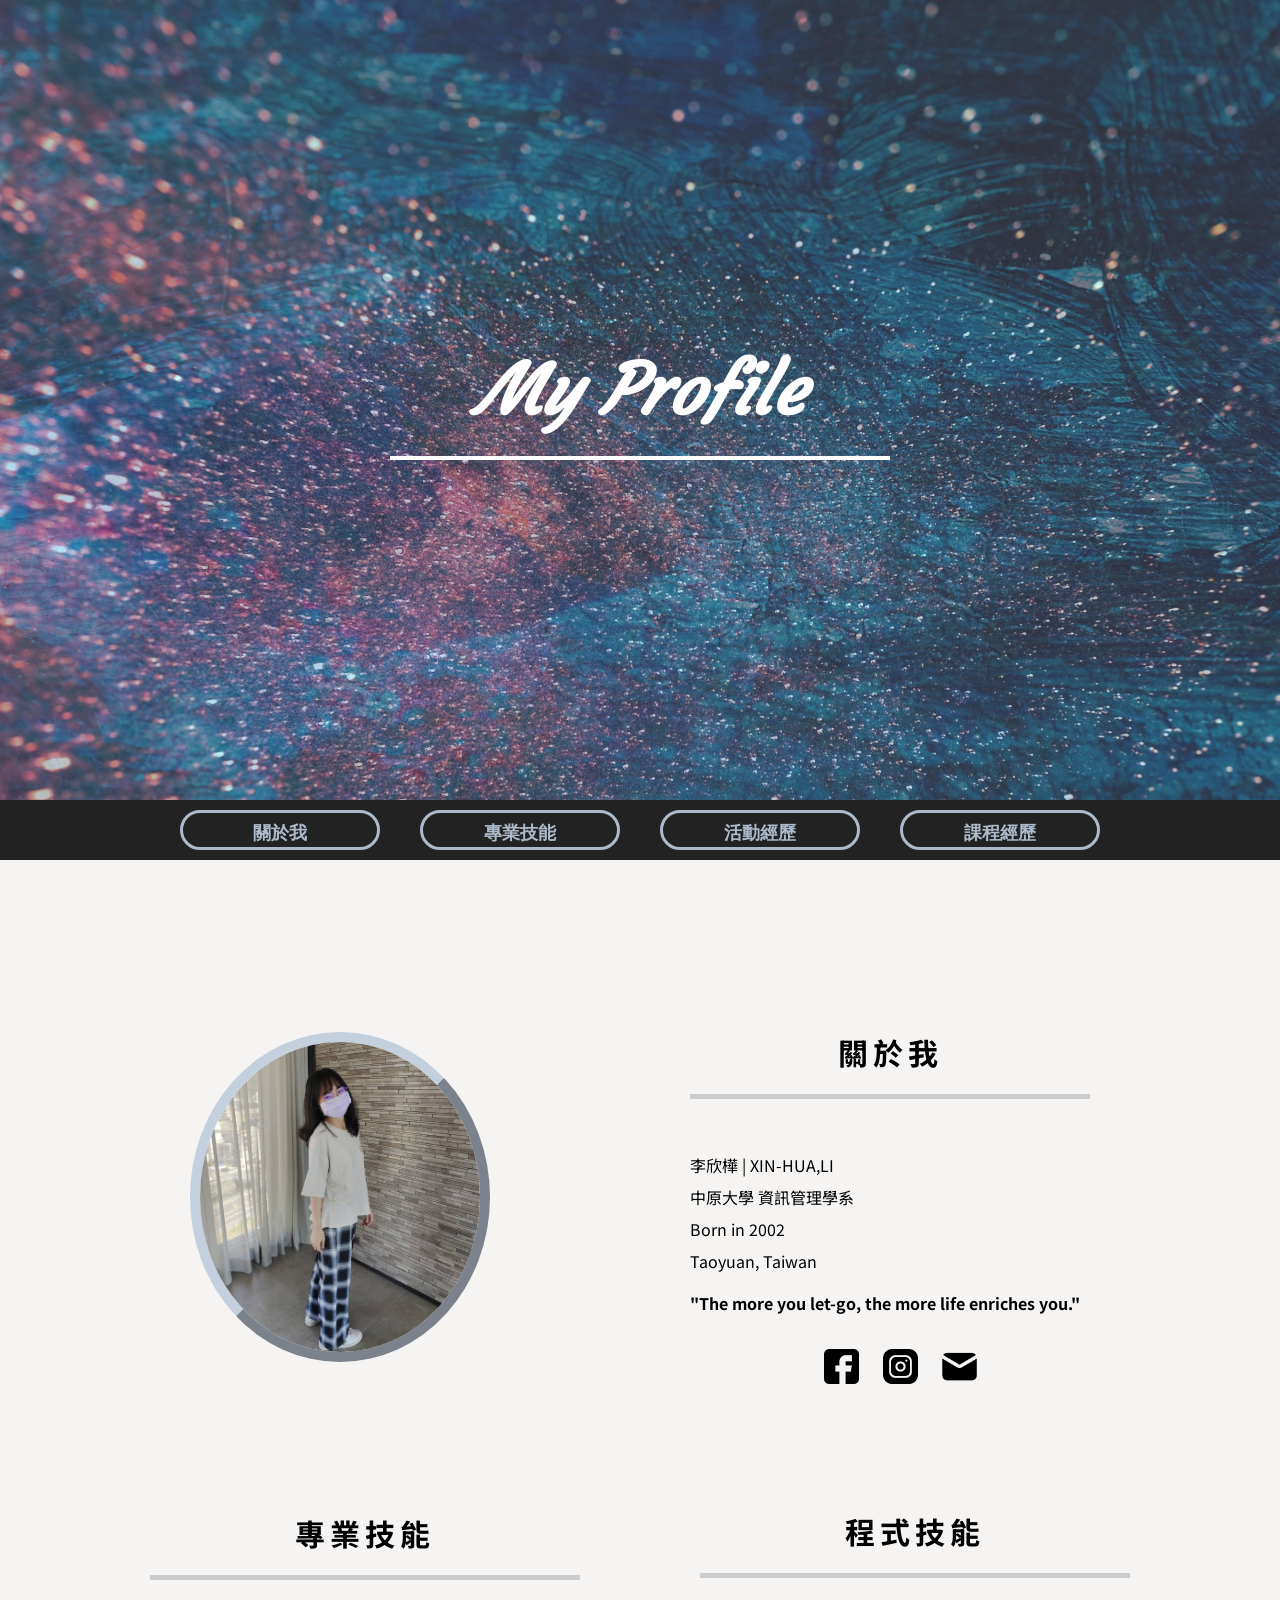
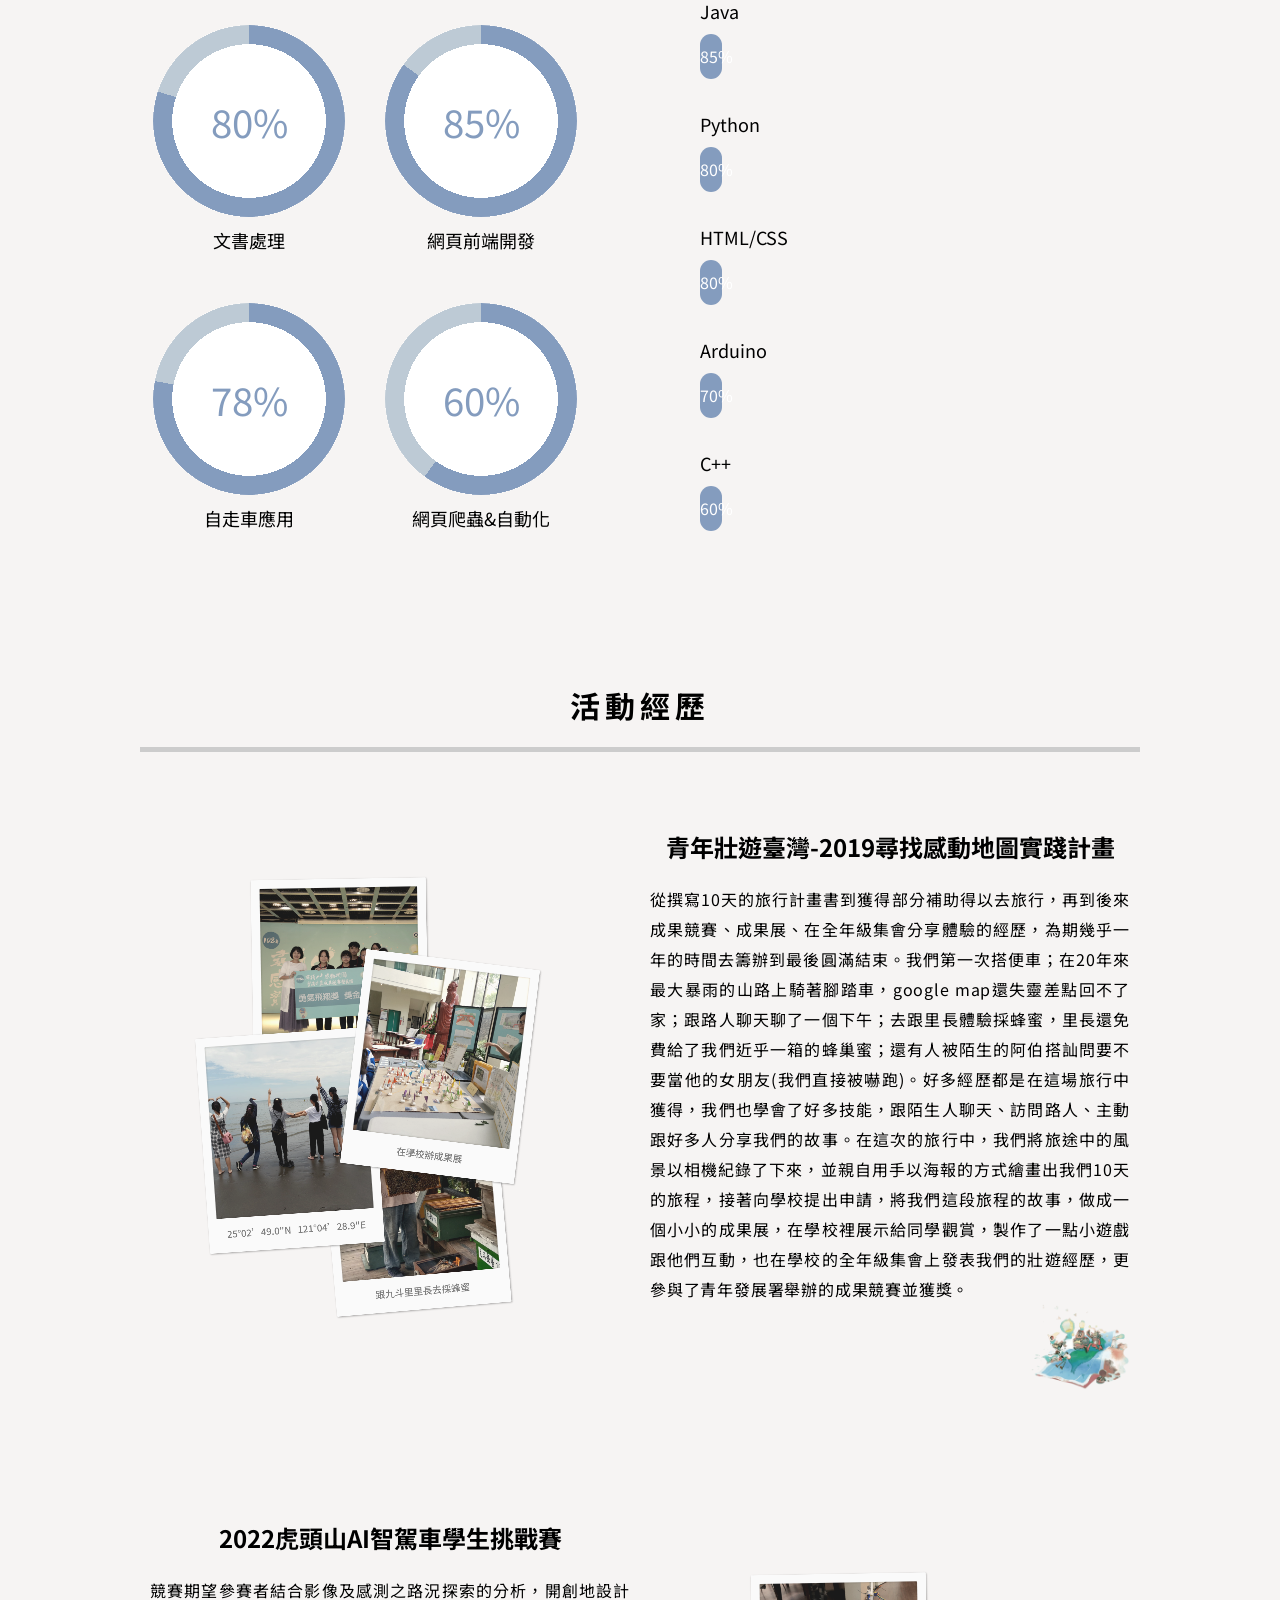
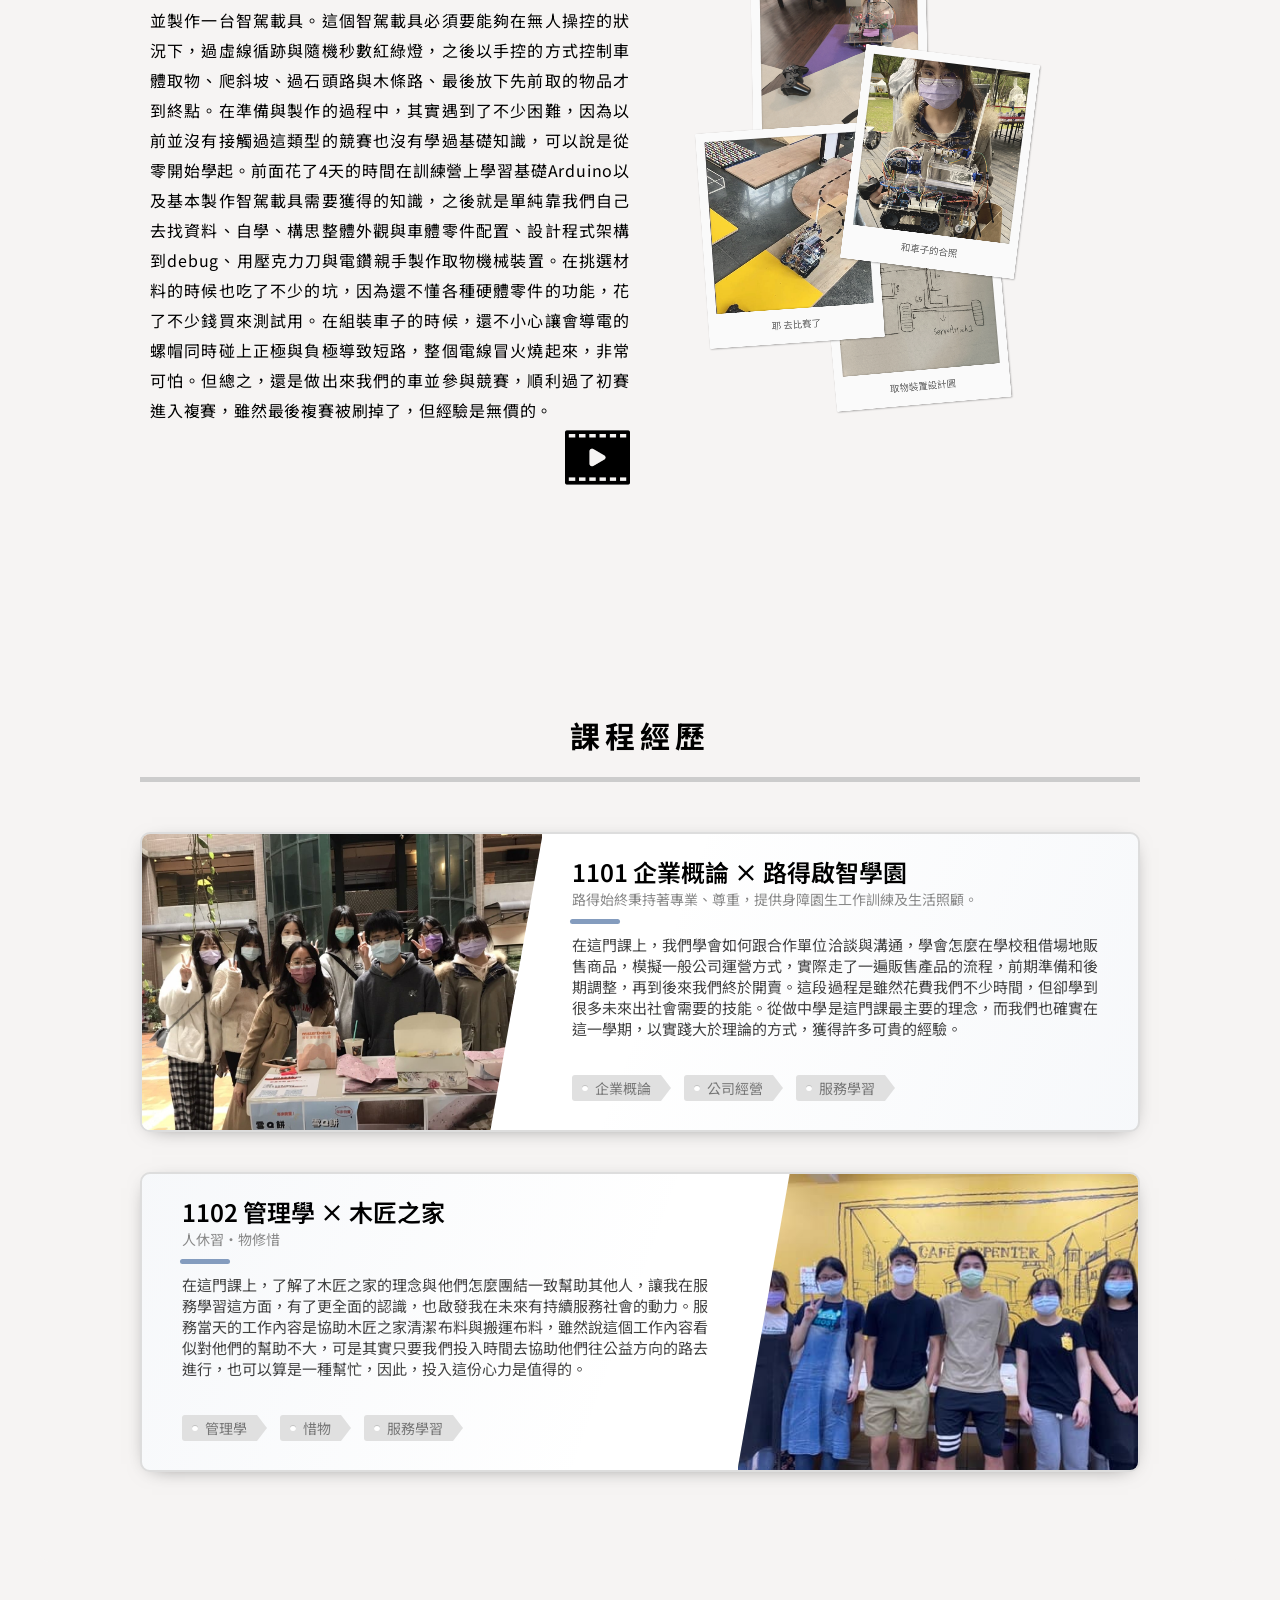
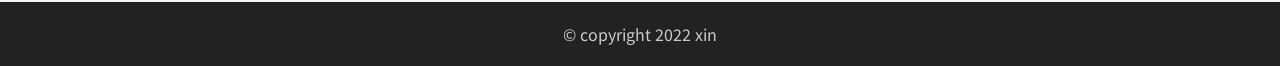
<file: index.html>
<!DOCTYPE html>
<html lang="en">
  <head>
    <meta charset="UTF-8" />
    <meta http-equiv="X-UA-Compatible" content="IE=edge" />
    <meta name="viewport" content="width=device-width, initial-scale=1.0" />
    <title>midterm-1111-website</title>
    <link rel="icon" href="image/palette.png" />
    <link rel="stylesheet" href="css/header-nav.css" />
    <link rel="stylesheet" href="css/main.css" />
    <link rel="stylesheet" href="css/aboutme.css" />
    <link rel="stylesheet" href="css/skills.css" />
    <link rel="stylesheet" href="css/experiences.css" />
    <link rel="stylesheet" href="css/courses.css" />
    <link rel="stylesheet" href="css/button.css" />
    <link rel="stylesheet" href="css/footer.css" />
  </head>
  <body>
    <!-- header -->
    <header>
      <div class="header-photo">
        <div class="header-title">My Profile</div>
      </div>
    </header>

    <!-- nav -->
    <nav>
      <a href="#aboutme">關於我</a>
      <a href="#skills">專業技能</a>
      <a href="#experiences">活動經歷</a>
      <a href="#courses">課程經歷</a>
    </nav>

    <!-- main -->
    <main>
      <article>
        <!-- 關於我 -->
        <section class="aboutme" id="aboutme">
          <!-- 關於我 左半邊 圖片 -->
          <div class="abouutme-photo">
            <img class="myphoto" src="image/myphoto.jpg" />
          </div>
          <!-- 關於我 右半邊 文字 聯絡方式  -->
          <div class="aboutme-text">
            <!-- 關於我 標題 -->
            <div class="aboutme-text-title">關於我</div>
            <!-- 個人介紹 -->
            <div class="aboutme-text-info">
              <ul>
                <li>李欣樺 | XIN-HUA,LI</li>
                <li>中原大學 資訊管理學系</li>
                <li>Born in 2002</li>
                <li>Taoyuan, Taiwan</li>
              </ul>
              <!-- 一句話 -->
              <p class="slogan">
                "The more you let-go, the more life enriches you."
              </p>
            </div>
            <!-- 聯絡方式 -->
            <div class="aboutme-connection">
              <a
                href="https://www.facebook.com/profile.php?id=100026327163973"
                target="_blank"
                ><img src="image/facebook.png"
              /></a>
              <a href="https://www.instagram.com/xinhua.8109/" target="_blank"
                ><img src="image/instagram.png"
              /></a>
              <a href="mailto:xli89549@gmail.com" target="_blank"
                ><img src="image/mail.png"
              /></a>
            </div>
          </div>
        </section>

        <!-- 技能 -->
        <section class="skills" id="skills">
          <!-- 專業技能 -->
          <div class="professional-skills">
            <div class="professional-skills-title">專業技能</div>
            <div class="cards">
              <div class="card">
                <div
                  class="circle"
                  role="progressbar"
                  aria-valuenow="80"
                  aria-valuemin="0"
                  aria-valuemax="100"
                  style="--value: 80"
                ></div>
                <div class="text">文書處理</div>
              </div>
              <div class="card">
                <div
                  class="circle"
                  role="progressbar"
                  aria-valuenow="85"
                  aria-valuemin="0"
                  aria-valuemax="100"
                  style="--value: 85"
                ></div>
                <div class="text">網頁前端開發</div>
              </div>
              <div class="card">
                <div
                  class="circle"
                  role="progressbar"
                  aria-valuenow="78"
                  aria-valuemin="0"
                  aria-valuemax="100"
                  style="--value: 78"
                ></div>
                <div class="text">自走車應用</div>
              </div>
              <div class="card">
                <div
                  class="circle"
                  role="progressbar"
                  aria-valuenow="60"
                  aria-valuemin="0"
                  aria-valuemax="100"
                  style="--value: 60"
                ></div>
                <div class="text">網頁爬蟲&自動化</div>
              </div>
            </div>
          </div>

          <!-- 程式技能 -->
          <div class="programming-skills">
            <div class="programming-skills-title">程式技能</div>

            <div class="programming-skills-item">
              <p>Java</p>
              <div class="bar Java">85%</div>
            </div>
            <br />

            <div class="programming-skills-item">
              <p>Python</p>
              <div class="bar Python">80%</div>
            </div>
            <br />

            <div class="programming-skills-item">
              <p>HTML/CSS</p>
              <div class="bar HTML-CSS">80%</div>
            </div>
            <br />

            <div class="programming-skills-item">
              <p>Arduino</p>
              <div class="bar Arduino">70%</div>
            </div>
            <br />

            <div class="programming-skills-item">
              <p>C++</p>
              <div class="bar CPP">60%</div>
            </div>
            <br />
          </div>
        </section>

        <!-- 活動經歷 -->
        <section class="experiences" id="experiences">
          <!-- 活動經歷 標題 -->
          <div class="experiences-title">活動經歷</div>
          <div class="card-container">
            <div
              class="card"
              style="
                --image: url('../image/youth-travel-1.jpg');
                --angle: -5deg;
                --x: 5%;
                --y: 15%;
                --caption: '跟九斗里里長去採蜂蜜';
              "
            ></div>

            <div
              class="card"
              style="
                --image: url('../image/youth-travel-4.jpg');
                --angle: -1deg;
                --x: -10%;
                --y: -20%;
                --caption: '感動地圖成果競賽獲獎';
              "
            ></div>

            <div
              class="card"
              style="
                --image: url('../image/youth-travel-2.jpg');
                --angle: -4deg;
                --x: -20%;
                --y: 5%;
                --caption: '25°02&rsquo;49.0&quot;N&nbsp;&nbsp;&nbsp;121°04&rsquo;28.9&quot;E';
              "
            ></div>

            <div
              class="card"
              style="
                --image: url('../image/youth-travel-3.jpg');
                --angle: 7deg;
                --x: 10%;
                --y: -7%;
                --caption: '在學校辦成果展';
              "
            ></div>
          </div>
          <div class="text youth-travel">
            <h2>青年壯遊臺灣-2019尋找感動地圖實踐計畫</h2>
            <p>
              從撰寫10天的旅行計畫書到獲得部分補助得以去旅行，再到後來成果競賽、成果展、在全年級集會分享體驗的經歷，為期幾乎一年的時間去籌辦到最後圓滿結束。我們第一次搭便車；在20年來最大暴雨的山路上騎著腳踏車，google
              map還失靈差點回不了家；跟路人聊天聊了一個下午；去跟里長體驗採蜂蜜，里長還免費給了我們近乎一箱的蜂巢蜜；還有人被陌生的阿伯搭訕問要不要當他的女朋友(我們直接被嚇跑)。好多經歷都是在這場旅行中獲得，我們也學會了好多技能，跟陌生人聊天、訪問路人、主動跟好多人分享我們的故事。在這次的旅行中，我們將旅途中的風景以相機紀錄了下來，並親自用手以海報的方式繪畫出我們10天的旅程，接著向學校提出申請，將我們這段旅程的故事，做成一個小小的成果展，在學校裡展示給同學觀賞，製作了一點小遊戲跟他們互動，也在學校的全年級集會上發表我們的壯遊經歷，更參與了青年發展署舉辦的成果競賽並獲獎。
            </p>
            <div class="link">
              <a
                href="https://youthtravel.tw/doc.php?puid=10&type=2"
                target="_blank"
              >
                <img src="image/youth-travel-link.png" />
              </a>
            </div>
            <div class="arrow">
              <img src="image/right-arrow.png" />
            </div>
          </div>
          <div class="text car">
            <h2>2022虎頭山AI智駕車學生挑戰賽</h2>
            <p>
              競賽期望參賽者結合影像及感測之路況探索的分析，開創地設計並製作一台智駕載具。這個智駕載具必須要能夠在無人操控的狀況下，過虛線循跡與隨機秒數紅綠燈，之後以手控的方式控制車體取物、爬斜坡、過石頭路與木條路、最後放下先前取的物品才到終點。在準備與製作的過程中，其實遇到了不少困難，因為以前並沒有接觸過這類型的競賽也沒有學過基礎知識，可以說是從零開始學起。前面花了4天的時間在訓練營上學習基礎Arduino以及基本製作智駕載具需要獲得的知識，之後就是單純靠我們自己去找資料、自學、構思整體外觀與車體零件配置、設計程式架構到debug、用壓克力刀與電鑽親手製作取物機械裝置。在挑選材料的時候也吃了不少的坑，因為還不懂各種硬體零件的功能，花了不少錢買來測試用。在組裝車子的時候，還不小心讓會導電的螺帽同時碰上正極與負極導致短路，整個電線冒火燒起來，非常可怕。但總之，還是做出來我們的車並參與競賽，順利過了初賽進入複賽，雖然最後複賽被刷掉了，但經驗是無價的。
            </p>
            <div class="link">
              <a href="https://youtu.be/eTz4kXIls24" target="_blank">
                <img src="image/car-link.png" />
              </a>
            </div>
            <div class="arrow">
              <img src="image/right-arrow.png" />
            </div>
          </div>
          <div class="card-container">
            <div
              class="card"
              style="
                --image: url('../image/car-4.jpg');
                --angle: -5deg;
                --x: 5%;
                --y: 15%;
                --caption: '取物裝置設計圖';
              "
            ></div>

            <div
              class="card"
              style="
                --image: url('../image/car-3.jpg');
                --angle: -1deg;
                --x: -10%;
                --y: -20%;
                --caption: '為了測試 自製賽道';
              "
            ></div>

            <div
              class="card"
              style="
                --image: url('../image/car-2.jpg');
                --angle: -4deg;
                --x: -20%;
                --y: 5%;
                --caption: '耶 去比賽了';
              "
            ></div>

            <div
              class="card"
              style="
                --image: url('../image/car-1.jpg');
                --angle: 7deg;
                --x: 10%;
                --y: -7%;
                --caption: '和車子的合照';
              "
            ></div>
          </div>
        </section>

        <!-- 課程經歷 -->
        <section class="courses" id="courses">
          <!-- 課程經歷 標題 -->
          <div class="courses-title">課程經歷</div>
          <div class="projcard-container">
            <div
              class="projcard projcard-customcolor"
              style="--projcard-color: #849cbe"
            >
              <div class="projcard-innerbox">
                <img
                  class="projcard-img"
                  src="image/enterprise-class-photo.jpg"
                />
                <div class="projcard-textbox">
                  <div class="projcard-title">1101 企業概論 × 路得啟智學園</div>
                  <div class="projcard-subtitle">
                    路得始終秉持著專業、尊重，提供身障園生工作訓練及生活照顧。
                  </div>
                  <div class="projcard-bar"></div>
                  <div class="projcard-description">
                    在這門課上，我們學會如何跟合作單位洽談與溝通，學會怎麼在學校租借場地販售商品，模擬一般公司運營方式，實際走了一遍販售產品的流程，前期準備和後期調整，再到後來我們終於開賣。這段過程是雖然花費我們不少時間，但卻學到很多未來出社會需要的技能。從做中學是這門課最主要的理念，而我們也確實在這一學期，以實踐大於理論的方式，獲得許多可貴的經驗。
                  </div>
                  <div class="projcard-tagbox">
                    <span class="projcard-tag">企業概論</span>
                    <span class="projcard-tag">公司經營</span>
                    <span class="projcard-tag">服務學習</span>
                  </div>
                </div>
              </div>
            </div>
            <div
              class="projcard projcard-customcolor"
              style="--projcard-color: #849cbe"
            >
              <div class="projcard-innerbox">
                <img
                  class="projcard-img"
                  src="image/management-class-photo.jpg"
                />
                <div class="projcard-textbox">
                  <div class="projcard-title">1102 管理學 × 木匠之家</div>
                  <div class="projcard-subtitle">人休習·物修惜</div>
                  <div class="projcard-bar"></div>
                  <div class="projcard-description">
                    在這門課上，了解了木匠之家的理念與他們怎麼團結一致幫助其他人，讓我在服務學習這方面，有了更全面的認識，也啟發我在未來有持續服務社會的動力。服務當天的工作內容是協助木匠之家清潔布料與搬運布料，雖然說這個工作內容看似對他們的幫助不大，可是其實只要我們投入時間去協助他們往公益方向的路去進行，也可以算是一種幫忙，因此，投入這份心力是值得的。
                  </div>
                  <div class="projcard-tagbox">
                    <span class="projcard-tag">管理學</span>
                    <span class="projcard-tag">惜物</span>
                    <span class="projcard-tag">服務學習</span>
                  </div>
                </div>
              </div>
            </div>
          </div>
        </section>

        <!-- 回頂端 -->
        <section class="totop">
          <a href="#top" class="totop" id="totop">
            <button class="totop-button">
              <svg
                xmlns="http://www.w3.org/2000/svg"
                width="24"
                height="24"
                viewBox="0 0 24 24"
              >
                <path
                  d="M0 16.67l2.829 2.83 9.175-9.339 9.167 9.339 2.829-2.83-11.996-12.17z"
                />
              </svg>
            </button>
          </a>
        </section>
      </article>
    </main>

    <!-- footer -->
    <footer>&copy; copyright 2022 xin</footer>
  </body>
  <script src="js/top.js"></script>
  <script src="js/courses.js"></script>
</html>
</file>
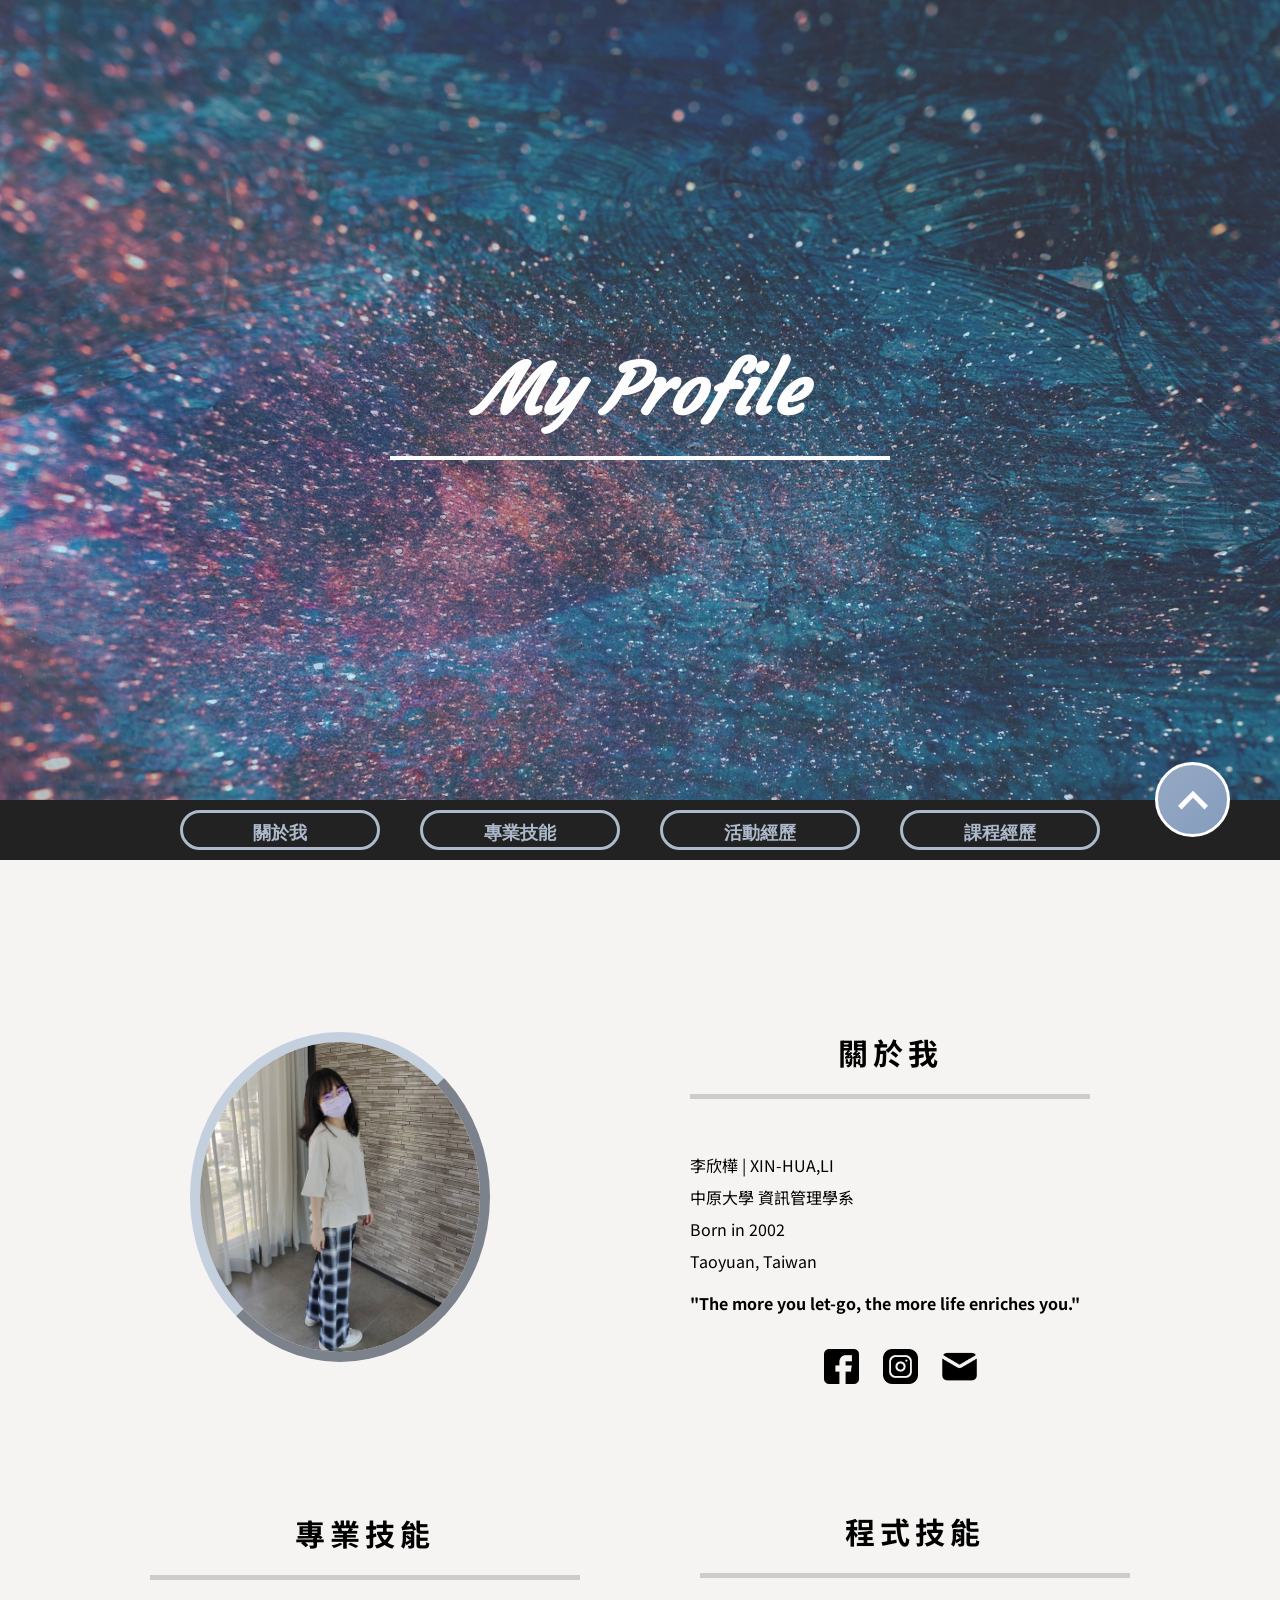
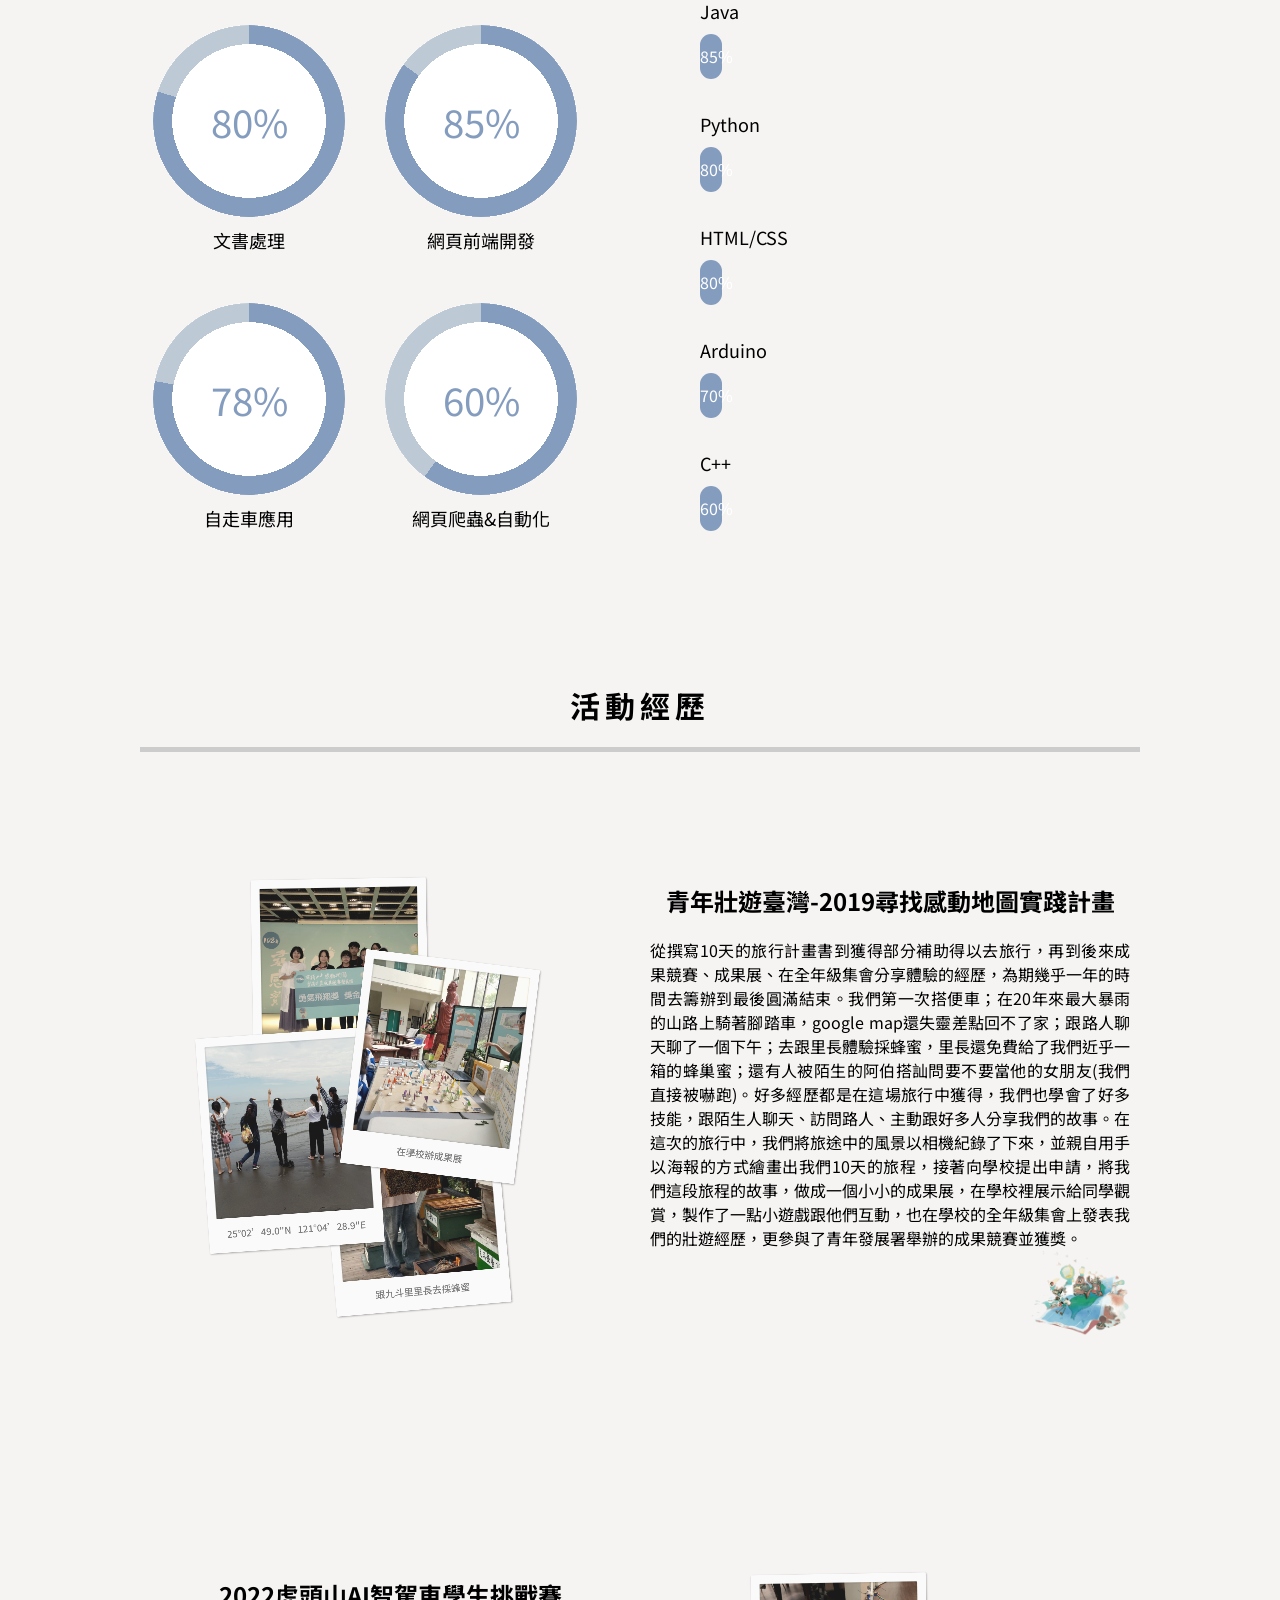
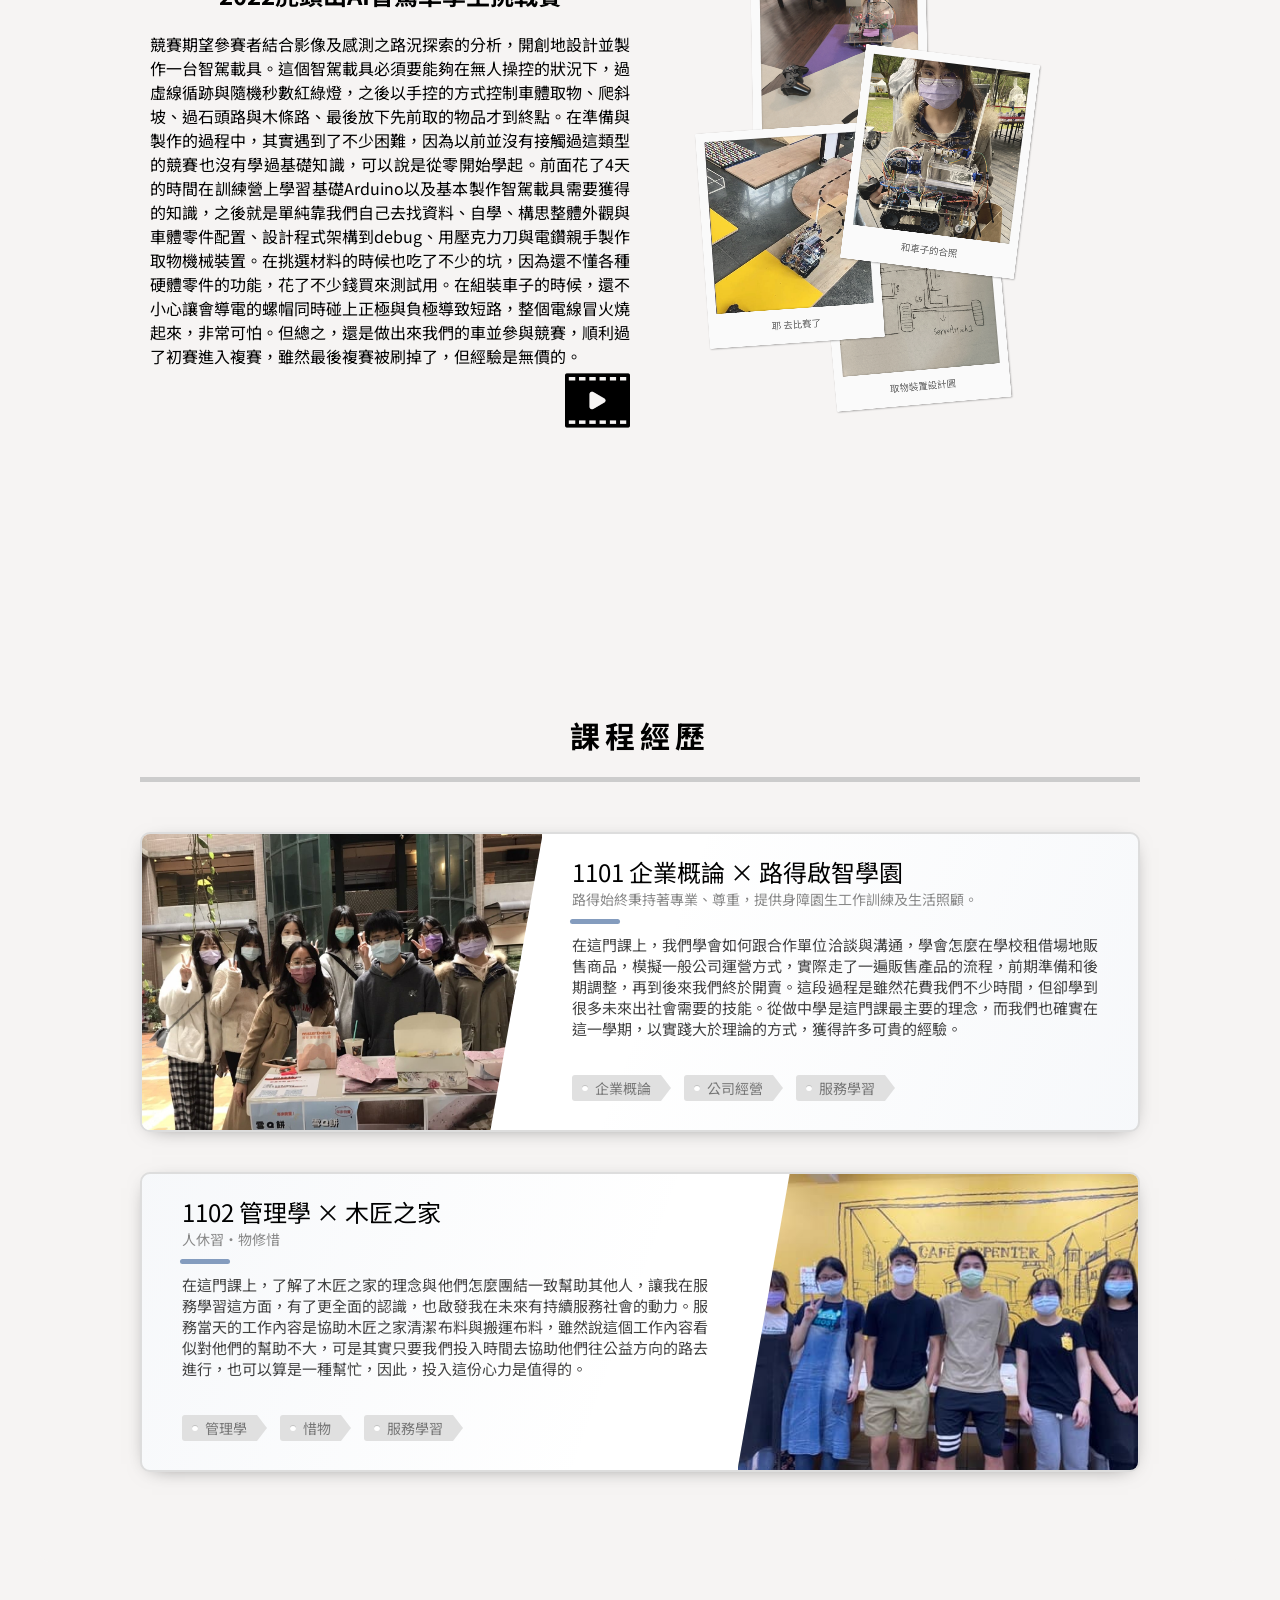
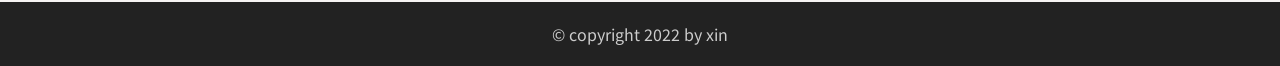
<file: midterm-1111-website/index.html>
<!DOCTYPE html>
<html lang="en">
  <head>
    <meta charset="UTF-8" />
    <meta http-equiv="X-UA-Compatible" content="IE=edge" />
    <meta name="viewport" content="width=device-width, initial-scale=1.0" />
    <title>midterm-1111-website</title>
    <link rel="icon" href="image/palette.png" />
    <link rel="stylesheet" href="css/header-nav.css" />
    <link rel="stylesheet" href="css/main.css" />
    <link rel="stylesheet" href="css/aboutme.css" />
    <link rel="stylesheet" href="css/skills.css" />
    <link rel="stylesheet" href="css/button.css" />
    <link rel="stylesheet" href="css/experiences.css" />
    <link rel="stylesheet" href="css/courses.css" />
    <link rel="stylesheet" href="css/footer.css" />
  </head>
  <body>
    <!-- header -->
    <header>
      <div class="header-photo">
        <div class="header-title">My Profile</div>
      </div>
    </header>

    <!-- nav -->
    <nav>
      <a href="#aboutme">關於我</a>
      <a href="#skills">專業技能</a>
      <a href="#experiences">活動經歷</a>
      <a href="#courses">課程經歷</a>
    </nav>

    <!-- main -->
    <main>
      <article>
        <!-- 回頂端 -->
        <section class="totop">
          <a href="#top" class="totop" id="totop">
            <button class="totop-button">
              <svg
                xmlns="http://www.w3.org/2000/svg"
                width="24"
                height="24"
                viewBox="0 0 24 24"
              >
                <path
                  d="M0 16.67l2.829 2.83 9.175-9.339 9.167 9.339 2.829-2.83-11.996-12.17z"
                />
              </svg>
            </button>
          </a>
        </section>

        <!-- 關於我 -->
        <section class="aboutme" id="aboutme">
          <!-- 關於我 左半邊 圖片 -->
          <div class="abouutme-photo">
            <img class="myphoto" src="image/myphoto.jpg" />
          </div>
          <!-- 關於我 右半邊 文字 聯絡方式  -->
          <div class="aboutme-text">
            <!-- 關於我 標題 -->
            <div class="aboutme-text-title">關於我</div>
            <!-- 個人介紹 -->
            <div class="aboutme-text-info">
              <ul>
                <li>李欣樺 | XIN-HUA,LI</li>
                <li>中原大學 資訊管理學系</li>
                <li>Born in 2002</li>
                <li>Taoyuan, Taiwan</li>
              </ul>
              <!-- 一句話 -->
              <p class="slogan">
                "The more you let-go, the more life enriches you."
              </p>
            </div>
            <!-- 聯絡方式 -->
            <div class="aboutme-connection">
              <a
                href="https://www.facebook.com/profile.php?id=100026327163973"
                target="_blank"
                ><img src="image/facebook.png"
              /></a>
              <a href="https://www.instagram.com/xinhua.8109/" target="_blank"
                ><img src="image/instagram.png"
              /></a>
              <a href="mailto:xli89549@gmail.com" target="_blank"
                ><img src="image/mail.png"
              /></a>
            </div>
          </div>
        </section>

        <!-- 技能 -->
        <section class="skills" id="skills">
          <!-- 專業技能 -->
          <div class="professional-skills">
            <div class="professional-skills-title">專業技能</div>
            <div class="cards">
              <div class="card">
                <div
                  class="circle"
                  role="progressbar"
                  aria-valuenow="80"
                  aria-valuemin="0"
                  aria-valuemax="100"
                  style="--value: 80"
                ></div>
                <div class="text">文書處理</div>
              </div>
              <div class="card">
                <div
                  class="circle"
                  role="progressbar"
                  aria-valuenow="85"
                  aria-valuemin="0"
                  aria-valuemax="100"
                  style="--value: 85"
                ></div>
                <div class="text">網頁前端開發</div>
              </div>
              <div class="card">
                <div
                  class="circle"
                  role="progressbar"
                  aria-valuenow="78"
                  aria-valuemin="0"
                  aria-valuemax="100"
                  style="--value: 78"
                ></div>
                <div class="text">自走車應用</div>
              </div>
              <div class="card">
                <div
                  class="circle"
                  role="progressbar"
                  aria-valuenow="60"
                  aria-valuemin="0"
                  aria-valuemax="100"
                  style="--value: 60"
                ></div>
                <div class="text">網頁爬蟲&自動化</div>
              </div>
            </div>
          </div>

          <!-- 程式技能 -->
          <div class="programming-skills">
            <div class="programming-skills-title">程式技能</div>

            <div class="programming-skills-item">
              <p>Java</p>
              <div class="bar Java">85%</div>
            </div>
            <br />

            <div class="programming-skills-item">
              <p>Python</p>
              <div class="bar Python">80%</div>
            </div>
            <br />

            <div class="programming-skills-item">
              <p>HTML/CSS</p>
              <div class="bar HTML-CSS">80%</div>
            </div>
            <br />

            <div class="programming-skills-item">
              <p>Arduino</p>
              <div class="bar Arduino">70%</div>
            </div>
            <br />

            <div class="programming-skills-item">
              <p>C++</p>
              <div class="bar CPP">60%</div>
            </div>
            <br />
          </div>
        </section>

        <!-- 活動經歷 -->
        <section class="experiences" id="experiences">
          <!-- 活動經歷 標題 -->
          <div class="experiences-title">活動經歷</div>
          <div class="card-container">
            <div
              class="card"
              style="
                --image: url('../image/youth-travel-1.jpg');
                --angle: -5deg;
                --x: 5%;
                --y: 15%;
                --caption: '跟九斗里里長去採蜂蜜';
              "
            ></div>

            <div
              class="card"
              style="
                --image: url('../image/youth-travel-4.jpg');
                --angle: -1deg;
                --x: -10%;
                --y: -20%;
                --caption: '感動地圖成果競賽獲獎';
              "
            ></div>

            <div
              class="card"
              style="
                --image: url('../image/youth-travel-2.jpg');
                --angle: -4deg;
                --x: -20%;
                --y: 5%;
                --caption: '25°02&rsquo;49.0&quot;N&nbsp;&nbsp;&nbsp;121°04&rsquo;28.9&quot;E';
              "
            ></div>

            <div
              class="card"
              style="
                --image: url('../image/youth-travel-3.jpg');
                --angle: 7deg;
                --x: 10%;
                --y: -7%;
                --caption: '在學校辦成果展';
              "
            ></div>
          </div>
          <div class="text youth-travel">
            <h2>青年壯遊臺灣-2019尋找感動地圖實踐計畫</h2>
            <p>
              從撰寫10天的旅行計畫書到獲得部分補助得以去旅行，再到後來成果競賽、成果展、在全年級集會分享體驗的經歷，為期幾乎一年的時間去籌辦到最後圓滿結束。我們第一次搭便車；在20年來最大暴雨的山路上騎著腳踏車，google
              map還失靈差點回不了家；跟路人聊天聊了一個下午；去跟里長體驗採蜂蜜，里長還免費給了我們近乎一箱的蜂巢蜜；還有人被陌生的阿伯搭訕問要不要當他的女朋友(我們直接被嚇跑)。好多經歷都是在這場旅行中獲得，我們也學會了好多技能，跟陌生人聊天、訪問路人、主動跟好多人分享我們的故事。在這次的旅行中，我們將旅途中的風景以相機紀錄了下來，並親自用手以海報的方式繪畫出我們10天的旅程，接著向學校提出申請，將我們這段旅程的故事，做成一個小小的成果展，在學校裡展示給同學觀賞，製作了一點小遊戲跟他們互動，也在學校的全年級集會上發表我們的壯遊經歷，更參與了青年發展署舉辦的成果競賽並獲獎。
            </p>
            <div class="link">
              <a
                href="https://youthtravel.tw/doc.php?puid=10&type=2"
                target="_blank"
              >
                <img src="image/youth-travel-link.png" />
              </a>
            </div>
            <div class="arrow">
              <img src="image/right-arrow.png" />
            </div>
          </div>
          <div class="text car">
            <h2>2022虎頭山AI智駕車學生挑戰賽</h2>
            <p>
              競賽期望參賽者結合影像及感測之路況探索的分析，開創地設計並製作一台智駕載具。這個智駕載具必須要能夠在無人操控的狀況下，過虛線循跡與隨機秒數紅綠燈，之後以手控的方式控制車體取物、爬斜坡、過石頭路與木條路、最後放下先前取的物品才到終點。在準備與製作的過程中，其實遇到了不少困難，因為以前並沒有接觸過這類型的競賽也沒有學過基礎知識，可以說是從零開始學起。前面花了4天的時間在訓練營上學習基礎Arduino以及基本製作智駕載具需要獲得的知識，之後就是單純靠我們自己去找資料、自學、構思整體外觀與車體零件配置、設計程式架構到debug、用壓克力刀與電鑽親手製作取物機械裝置。在挑選材料的時候也吃了不少的坑，因為還不懂各種硬體零件的功能，花了不少錢買來測試用。在組裝車子的時候，還不小心讓會導電的螺帽同時碰上正極與負極導致短路，整個電線冒火燒起來，非常可怕。但總之，還是做出來我們的車並參與競賽，順利過了初賽進入複賽，雖然最後複賽被刷掉了，但經驗是無價的。
            </p>
            <div class="link">
              <a href="https://youtu.be/eTz4kXIls24" target="_blank">
                <img src="image/car-link.png" />
              </a>
            </div>
            <div class="arrow">
              <img src="image/right-arrow.png" />
            </div>
          </div>
          <div class="card-container">
            <div
              class="card"
              style="
                --image: url('../image/car-4.jpg');
                --angle: -5deg;
                --x: 5%;
                --y: 15%;
                --caption: '取物裝置設計圖';
              "
            ></div>

            <div
              class="card"
              style="
                --image: url('../image/car-3.jpg');
                --angle: -1deg;
                --x: -10%;
                --y: -20%;
                --caption: '為了測試 自製賽道';
              "
            ></div>

            <div
              class="card"
              style="
                --image: url('../image/car-2.jpg');
                --angle: -4deg;
                --x: -20%;
                --y: 5%;
                --caption: '耶 去比賽了';
              "
            ></div>

            <div
              class="card"
              style="
                --image: url('../image/car-1.jpg');
                --angle: 7deg;
                --x: 10%;
                --y: -7%;
                --caption: '和車子的合照';
              "
            ></div>
          </div>
        </section>

        <!-- 課程經歷 -->
        <section class="courses" id="courses">
          <!-- 課程經歷 標題 -->
          <div class="courses-title">課程經歷</div>
          <div class="projcard-container">
            <div
              class="projcard projcard-customcolor"
              style="--projcard-color: #849cbe"
            >
              <div class="projcard-innerbox">
                <img
                  class="projcard-img"
                  src="image/enterprise-class-photo.jpg"
                />
                <div class="projcard-textbox">
                  <div class="projcard-title">1101 企業概論 × 路得啟智學園</div>
                  <div class="projcard-subtitle">
                    路得始終秉持著專業、尊重，提供身障園生工作訓練及生活照顧。
                  </div>
                  <div class="projcard-bar"></div>
                  <div class="projcard-description">
                    在這門課上，我們學會如何跟合作單位洽談與溝通，學會怎麼在學校租借場地販售商品，模擬一般公司運營方式，實際走了一遍販售產品的流程，前期準備和後期調整，再到後來我們終於開賣。這段過程是雖然花費我們不少時間，但卻學到很多未來出社會需要的技能。從做中學是這門課最主要的理念，而我們也確實在這一學期，以實踐大於理論的方式，獲得許多可貴的經驗。
                  </div>
                  <div class="projcard-tagbox">
                    <span class="projcard-tag">企業概論</span>
                    <span class="projcard-tag">公司經營</span>
                    <span class="projcard-tag">服務學習</span>
                  </div>
                </div>
              </div>
            </div>
            <div
              class="projcard projcard-customcolor"
              style="--projcard-color: #849cbe"
            >
              <div class="projcard-innerbox">
                <img
                  class="projcard-img"
                  src="image/management-class-photo.jpg"
                />
                <div class="projcard-textbox">
                  <div class="projcard-title">1102 管理學 × 木匠之家</div>
                  <div class="projcard-subtitle">人休習·物修惜</div>
                  <div class="projcard-bar"></div>
                  <div class="projcard-description">
                    在這門課上，了解了木匠之家的理念與他們怎麼團結一致幫助其他人，讓我在服務學習這方面，有了更全面的認識，也啟發我在未來有持續服務社會的動力。服務當天的工作內容是協助木匠之家清潔布料與搬運布料，雖然說這個工作內容看似對他們的幫助不大，可是其實只要我們投入時間去協助他們往公益方向的路去進行，也可以算是一種幫忙，因此，投入這份心力是值得的。
                  </div>
                  <div class="projcard-tagbox">
                    <span class="projcard-tag">管理學</span>
                    <span class="projcard-tag">惜物</span>
                    <span class="projcard-tag">服務學習</span>
                  </div>
                </div>
              </div>
            </div>
          </div>
        </section>
      </article>
    </main>
    <!-- footer -->
    <footer>&copy; copyright 2022 by xin</footer>
  </body>
  <script src="js/top.js"></script>
  <script src="js/courses.js"></script>
</html>
</file>
<file: css/header-nav.css>
.header-photo {
  width: 100%;
  height: 800px;
  background-image: url(../image/hazelwood.jpg);
  background-size: cover;
  background-attachment: fixed;
  opacity: 0.85;
  display: flex;
  align-items: center;
  justify-content: center;
}
.header-title {
  text-align: center;
  width: 500px;
  font-size: 70px;
  font-weight: 700;
  font-style: italic;
  line-height: 100px;
  color: #fff;
  padding-bottom: 15px;
  border-bottom: 4px solid #fff;
  font-family: "Courgette", cursive;
  animation-name: move-header-title;
  animation-duration: 1s;
  animation-iteration-count: 1;
  animation-timing-function: cubic-bezier(0.4, 0.94, 0.56, 1.59);
  animation-delay: 0.7s;
}

@keyframes move-header-title {
  0% {
    transform: translateY(50px);
  }
  100% {
    transform: translateY(0);
  }
}

nav {
  height: 60px;
  position: sticky;
  top: 0;
  left: 0;
  right: 0;
  z-index: 1000;
  background-color: #222;
  display: flex;
  justify-content: center;
  align-items: center;
}

nav a {
  display: block;
  width: 200px;
  height: 40px;
  margin: 20px;
  font-weight: bold;
  line-height: 40px;
  text-decoration: none;
  text-align: center;
  border-radius: 50px;
  border: 3px solid #adbacc;
  color: #adbacc;
  font-size: 18px;
  font-family: arial;
  position: relative;
  overflow: hidden;
  background: transparent;
  text-transform: uppercase;
  transition: all 0.35s;
}

nav a:before,
nav a:after {
  position: absolute;
  content: "";
  width: 100%;
  height: 100%;
  top: -100%;
  left: 0;
  background: #6f829d;
  z-index: -1;
  transition: all 0.35s;
}

nav a:before {
  opacity: 0;
}

nav a:after {
  transition-delay: 0.2s;
}

nav a:hover {
  color: #fff;
}

nav a:hover:before,
nav a:hover:after {
  top: 0;
}
</file>
<file: css/main.css>
@import url("https://fonts.googleapis.com/css2?family=Noto+Sans+TC:wght@100;300;400;500;700;900&display=swap");
@import url("https://fonts.googleapis.com/css2?family=Noto+Sans+TC:wght@100;300;400;500;700;900&family=Noto+Sans:ital,wght@0,100;0,200;0,300;0,400;0,500;0,600;0,700;0,800;0,900;1,100;1,200;1,300;1,400;1,500;1,600;1,700;1,800;1,900&display=swap");
@import url("https://fonts.googleapis.com/css2?family=Alegreya:ital,wght@0,400;0,500;0,600;0,700;0,800;0,900;1,400;1,500;1,600;1,700;1,800;1,900&family=Courgette&family=Josefin+Sans:ital,wght@0,200;1,100&family=Noto+Sans+TC:wght@100;300;400;500;700;900&family=Noto+Sans:ital,wght@0,100;0,200;0,300;0,400;0,500;0,600;0,700;0,800;0,900;1,100;1,200;1,300;1,400;1,500;1,600;1,700;1,800;1,900&family=Noto+Serif+TC:wght@200;300;400;500;600;700;900&display=swap");
* {
  margin: auto;
  padding: 0;
  box-sizing: border-box;
  font-family: "Noto Sans TC", "Noto Sans", sans-serif;
}
body {
  background-color: #f6f4f3;
}
main {
  width: 1200px;
  margin-top: 100px;
  margin-bottom: 40px;
  background-color: #f6f4f3;
  border-radius: 10px;
}

/* 分隔線 */
.divider {
  border-top: 5px solid #ccc;
  width: 1100px;
}

/* to top */
.totop {
  border-radius: 50%;
  position: fixed;
  bottom: 63px;
  right: 50px;
  z-index: 10000;
}
.totop-button {
  -webkit-touch-callout: none;
  -webkit-user-select: none;
  -khtml-user-select: none;
  -moz-user-select: none;
  -ms-user-select: none;
  user-select: none;
  -webkit-tap-highlight-color: transparent;
  border-radius: 50%;
}

/* 回頂部 */
button {
  width: 75px;
  height: 75px;
  cursor: pointer;
  background-image: linear-gradient(315deg, #849cbe 0%, #92a6c2 74%);
  border: none;
  border-radius: 50%;
  transition: 200ms;
}

button svg {
  fill: white;
  width: 30px;
  height: 30px;
  position: absolute;
  transform: translateX(-50%) translateY(-50%);
}

button:before {
  content: "Top";
  position: absolute;
  transform: translateX(-50%) translateY(45px);
  font-size: 15px;
  transition: 200ms;
  color: transparent;
  font-weight: bold;
}

button:hover {
  width: 80px;
  height: 80px;
}

button:hover::before {
  color: #666;
}

button:hover svg {
  animation: bounce 2s infinite linear;
}

@keyframes bounce {
  0% {
    transform: translateX(-50%) translateY(-50%);
  }
  25% {
    transform: translateX(-50%) translateY(-65%);
  }
  50% {
    transform: translateX(-50%) translateY(-50%);
  }
  75% {
    transform: translateX(-50%) translateY(-35%);
  }
  100% {
    transform: translateX(-50%) translateY(-50%);
  }
}

button:focus {
  outline: none;
}
</file>
<file: css/aboutme.css>
.aboutme {
  display: flex;
  justify-content: center;
  align-items: center;
  padding: 50px;
}
.myphoto {
  width: 300px;
  border-radius: 50%;
  border: 10px outset #c5d0df;
}
.abouutme-photo:hover .myphoto {
  transform: scale(1.1);
  transition: 0.5s;
}
.aboutme-text-title {
  width: 400px;
  font-size: 30px;
  font-weight: bolder;
  letter-spacing: 5px;
  border-bottom: 5px solid #ccc;
  padding: 20px 0 20px 0;
  margin-bottom: 50px;
  position: relative;
  text-align: center;
}
.aboutme-text-info {
  position: relative;
  line-height: 2;
}
.aboutme-text-info ul li {
  list-style-type: none;
  border-radius: 10px;
}
.aboutme-connection {
  text-align: center;
  padding-top: 20px;
  padding-left: 20px;
}
.aboutme-text .slogan {
  padding-top: 10px;
  padding-bottom: 10px;
  font-weight: bold;
  border-radius: 4px;
}
.aboutme-text:hover .slogan {
  background-color: #c5d0df;
  transform: scale(1.1);
  transition: 0.5s;
}
.aboutme-connection a {
  padding: 10px;
  width: 50px;
  height: 100px;
}
.aboutme-connection img {
  color: #545a5e;
  width: 35px;
}
.aboutme-connection img:hover {
  transform: scale(1.15);
  transition: 0.4s;
}
</file>
<file: css/skills.css>
.skills {
  width: 1200px;
  display: flex;
  padding: 50px;
}

/* 專業技能  */

.professional-skills {
  width: 500px;
  text-align: center;
}
.professional-skills .professional-skills-title {
  width: 430px;
  font-size: 30px;
  font-weight: bolder;
  letter-spacing: 5px;
  border-bottom: 5px solid #ccc;
  padding: 20px 0 20px 0;
  margin-bottom: 25px;
  position: relative;
  text-align: center;
}
.professional-skills .text {
  font-size: 18px;
}

@keyframes growProgressBar {
  0% {
    --pgPercentage: 0;
  }
  50%,
  100% {
    --pgPercentage: var(--value);
  }
}

@property --pgPercentage {
  syntax: "<number>";
  inherits: false;
  initial-value: 0;
}

.circle[role="progressbar"] {
  --size: 12rem;
  --fg: #849cbe;
  --bg: #bdcad5;
  --pgPercentage: var(--value);
  animation: growProgressBar 6s infinite;
  width: var(--size);
  height: var(--size);
  border-radius: 50%;
  display: grid;
  place-items: center;
  background: radial-gradient(
      closest-side,
      white 80%,
      transparent 0 99.9%,
      white 0
    ),
    conic-gradient(var(--fg) calc(var(--pgPercentage) * 1%), var(--bg) 0);
  font-size: calc(var(--size) / 5);
  color: var(--fg);
}

.circle[role="progressbar"]::before {
  counter-reset: percentage var(--value);
  content: counter(percentage) "%";
}

.professional-skills .cards {
  width: 500px;
  display: flex;
  justify-content: center;
  align-items: center;
  flex-wrap: wrap;
}
.professional-skills .card {
  margin: 20px;
}
.professional-skills .card .text {
  margin: 10px 20px;
}

/* 程式技能  */

.programming-skills .programming-skills-title {
  width: 430px;
  font-size: 30px;
  font-weight: bolder;
  letter-spacing: 5px;
  border-bottom: 5px solid #ccc;
  padding: 20px 0 20px 0;
  margin-bottom: 20px;
  position: relative;
  text-align: center;
}

.programming-skills {
  width: 500px;
}
.programming-skills-item {
  width: 430px;
  margin-bottom: 8px;
}
.programming-skills-item p {
  width: 430px;
  margin-bottom: px;
  font-size: 18px;
}
.programming-skills-item .bar {
  width: 430px;
  height: 45px;
  padding: 10px 0;
  margin-top: 10px;
  background-color: #849cbe;
  color: #fff;
  text-align: right;
  border-radius: 15px;
  width: 5%;
  margin-left: 0;
}

.Java {
  width: 5%;
  background-color: rgb(167, 168, 200);
  animation: Java 6s infinite;
}
.Python {
  width: 5%;
  background-color: rgb(167, 168, 200);
  animation: Python 6s infinite;
}
.HTML-CSS {
  width: 5%;
  background-color: rgb(167, 168, 200);
  animation: HTML-CSS 6s infinite;
}
.Arduino {
  width: 5%;
  background-color: rgb(167, 168, 200);
  animation: Arduino 6s infinite;
}
.CPP {
  width: 5%;
  background-color: rgb(167, 168, 200);
  animation: CPP 6s infinite;
}

@keyframes Java {
  0% {
    width: 5%;
  }
  50%,
  100% {
    width: 85%;
  }
}

@keyframes Python {
  0% {
    width: 5%;
  }
  50%,
  100% {
    width: 80%;
  }
}

@keyframes HTML-CSS {
  0% {
    width: 5%;
  }
  50%,
  100% {
    width: 80%;
  }
}

@keyframes Arduino {
  0% {
    width: 5%;
  }
  50%,
  100% {
    width: 70%;
  }
}

@keyframes CPP {
  0% {
    width: 5%;
  }
  50%,
  100% {
    width: 60%;
  }
}
</file>
<file: css/experiences.css>
.experiences-title {
  width: 1000px;
  font-size: 30px;
  font-weight: bolder;
  letter-spacing: 5px;
  border-bottom: 5px solid #ccc;
  padding: 20px 0 20px 0;
  position: relative;
  text-align: center;
  margin-bottom: 50px;
}
.experiences {
  position: relative;
  width: 1200px;
  display: flex;
  flex-wrap: wrap;
  justify-content: center;
  align-items: center;
  padding: 50px 100px;
}

.experiences,
.experiences:before,
.experiences:after {
  box-sizing: inherit;
}
.experiences .card-container {
  position: relative;
  width: 500px;
  height: 615.375px;
  margin-bottom: 80px;
}
.experiences .card {
  position: absolute;
  top: 0;
  left: 0;
  width: 100%;
  height: 100%;
  background-color: #fafafa;
  border-radius: 2px;
  box-shadow: 2px 2px 5px rgba(17, 17, 17, 0.35);
  transition: transform 0.35s ease-out;
  transform: translate(var(--x), var(--y)) scale(0.35) rotate(var(--angle));
  will-change: transform;
}
.experiences .card:hover {
  transform: scale(0.75) rotate(0deg);
  z-index: 1;
}
.experiences .card:hover:before {
  opacity: 1;
}
.experiences .card:before {
  content: "";
  display: block;
  width: 90%;
  height: 80%;
  margin: 5%;
  background: var(--image) center center no-repeat;
  background-size: cover;
  box-shadow: inset 0 0 5px rgba(34, 34, 34, 0.35);
  border-radius: 2px;
  filter: sepia(0.2) brightness(0.9) contrast(1.2);
  transition: opacity 0.35s ease-out;
  opacity: 0.9;
  will-change: opacity;
}
.experiences .card:after {
  display: block;
  content: var(--caption);
  font-weight: 500;
  color: #555;
  font-size: 3vmin;
  opacity: 0.75;
  text-align: center;
}
.experiences .text {
  width: 500px;
  padding: 0 10px;
  text-align: justify;
}
.experiences .text h2 {
  text-align: center;
  margin-bottom: 20px;
}
.experiences .text p {
  line-height: 30px;
  letter-spacing: 0.8px;
}
.experiences .text .link {
  width: 480px;
  text-align: right;
}
.experiences .youth-travel .link img {
  width: 100px;
}
.experiences .car .link img {
  width: 65px;
}

.experiences .youth-travel .arrow img {
  visibility: hidden;
  width: 70px;
  position: relative;
  right: -310px;
  top: -70px;
}
.experiences .youth-travel:hover .link img {
  transform: scale(1.1);
  border-radius: 50%;
}
.experiences .youth-travel:hover .arrow img {
  visibility: visible;
}

.experiences .car:hover .link img {
  transform: scale(1.1);
}
.experiences .car .arrow img {
  visibility: hidden;
  width: 70px;
  position: relative;
  right: -330px;
  top: -70px;
}
.experiences .car:hover .arrow img {
  visibility: visible;
}
</file>
<file: css/courses.css>
.courses-title {
  width: 1000px;
  font-size: 30px;
  font-weight: bolder;
  letter-spacing: 5px;
  border-bottom: 5px solid #ccc;
  padding: 20px 0 20px 0;
  margin-bottom: 50px;
  position: relative;
  text-align: center;
}
.courses {
  position: relative;
  width: 1200px;
  display: flex;
  flex-wrap: wrap;
  justify-content: center;
  align-items: center;
  padding: 50px 100px;
}

/* blog-card */
.projcard {
  position: relative;
  width: 1000px;
  height: 300px;
  margin: auto;
  margin-bottom: 40px;
  border-radius: 10px;
  background-color: #fff;
  border: 2px solid #ddd;
  font-size: 18px;
  overflow: hidden;
  cursor: pointer;
  box-shadow: 0 4px 21px -12px rgba(0, 0, 0, 0.66);
  transition: box-shadow 0.2s ease, transform 0.2s ease;
}
.projcard:hover {
  box-shadow: 0 34px 32px -33px rgba(0, 0, 0, 0.18);
  transform: translate(0px, -3px);
}
.projcard::before {
  content: "";
  position: absolute;
  top: 0;
  right: 0;
  bottom: 0;
  left: 0;
  background-image: linear-gradient(-70deg, #424242, transparent 50%);
  opacity: 0.07;
}
.projcard:nth-child(2n)::before {
  background-image: linear-gradient(-250deg, #424242, transparent 50%);
}
.projcard-innerbox {
  position: absolute;
  top: 0;
  right: 0;
  bottom: 0;
  left: 0;
}
.projcard-img {
  position: absolute;
  height: 300px;
  width: 400px;
  top: 0;
  left: 0;
  transition: transform 0.2s ease;
}
.projcard:nth-child(2n) .projcard-img {
  left: initial;
  right: 0;
}
.projcard:hover .projcard-img {
  transform: scale(1.015);
}
.projcard:hover .projcard-bar {
  width: 70px;
}
.projcard-textbox {
  position: absolute;
  top: 7%;
  bottom: 7%;
  left: 430px;
  width: calc(100% - 470px);
  font-size: 17px;
}
.projcard:nth-child(2n) .projcard-textbox {
  left: initial;
  right: 430px;
}
.projcard-textbox::before,
.projcard-textbox::after {
  content: "";
  position: absolute;
  display: block;
  background: #fff;
  top: -20%;
  left: -55px;
  height: 140%;
  width: 60px;
  transform: rotate(10deg);
}
.projcard:nth-child(2n) .projcard-textbox::before {
  display: none;
}
.projcard-textbox::after {
  display: none;
  left: initial;
  right: -55px;
}
.projcard:nth-child(2n) .projcard-textbox::after {
  display: block;
}
.projcard-textbox * {
  position: relative;
}
.projcard-title {
  font-size: 24px;
  font-weight: 600;
}
.projcard-subtitle {
  color: #888;
  font-size: 14px;
}
.projcard-bar {
  left: -2px;
  width: 50px;
  height: 5px;
  margin: 10px 0;
  border-radius: 5px;
  background-color: #424242;
  transition: width 0.2s ease;
}
.projcard-customcolor .projcard-bar {
  background-color: var(--projcard-color);
}
.projcard-customcolor::before {
  background-image: linear-gradient(
    -70deg,
    var(--projcard-color),
    transparent 50%
  );
}
.projcard-customcolor:nth-child(2n)::before {
  background-image: linear-gradient(
    -250deg,
    var(--projcard-color),
    transparent 50%
  );
}
.projcard-description {
  z-index: 10;
  font-size: 15px;
  color: #424242;
  height: 125px;
  overflow: hidden;
  text-overflow: ellipsis;
}
.projcard-tagbox {
  position: absolute;
  bottom: 3%;
  font-size: 14px;
  cursor: default;
  user-select: none;
  pointer-events: none;
}
.projcard-tag {
  display: inline-block;
  background: #e0e0e0;
  color: #777;
  border-radius: 3px 0 0 3px;
  line-height: 26px;
  padding: 0 10px 0 23px;
  position: relative;
  margin-right: 20px;
  cursor: default;
  user-select: none;
  transition: color 0.2s;
}
.projcard-tag::before {
  content: "";
  position: absolute;
  background: #fff;
  border-radius: 10px;
  box-shadow: inset 0 1px rgba(0, 0, 0, 0.25);
  height: 6px;
  left: 10px;
  width: 6px;
  top: 10px;
}
.projcard-tag::after {
  content: "";
  position: absolute;
  border-bottom: 13px solid transparent;
  border-left: 10px solid #e0e0e0;
  border-top: 13px solid transparent;
  right: -10px;
  top: 0;
}
.projcard-description {
  text-align: justify;
}
</file>
<file: css/button.css>
button {
  transition: all 0.5s ease;
  color: #fff;
  border: 3px solid white;
  text-transform: uppercase;
  text-align: center;
  line-height: 1;
  font-size: 17px;
  background-color: transparent;
  padding: 10px;
  outline: none;
  border-radius: 4px;
}
button:hover {
  color: #001f3f;
  background-color: #fff;
}
</file>
<file: css/footer.css>
footer {
  text-align: center;
  background-color: #222;
  color: #ccc;
  padding: 20px 0;
}
</file>
<file: midterm-1111-website/css/header-nav.css>
*,
*:before,
*:after {
  box-sizing: border-box;
}
header .header-photo {
  width: 100%;
  height: 800px;
  background-image: url(../image/hazelwood.jpg);
  background-size: cover;
  background-attachment: fixed;
  opacity: 0.85;
  display: flex;
  align-items: center;
  justify-content: center;
}
header .header-title {
  text-align: center;
  width: 500px;
  font-size: 70px;
  font-weight: 700;
  font-style: italic;
  line-height: 100px;
  color: #fff;
  padding-bottom: 15px;
  border-bottom: 4px solid #fff;
  font-family: "Courgette", cursive;
  animation-name: move-header-title;
  animation-duration: 1s;
  animation-iteration-count: 1;
  animation-timing-function: cubic-bezier(0.4, 0.94, 0.56, 1.59);
  animation-delay: 0.7s;
}

@keyframes move-header-title {
  0% {
    transform: translateY(50px);
  }
  100% {
    transform: translateY(0);
  }
}

nav {
  height: 60px;
  position: sticky;
  top: 0;
  left: 0;
  right: 0;
  z-index: 1000;
  background-color: #222;
  display: flex;
  justify-content: center;
  align-items: center;
}

nav a {
  display: block;
  width: 200px;
  height: 40px;
  margin: 20px;
  font-weight: bold;
  line-height: 40px;
  text-decoration: none;
  text-align: center;
  border-radius: 50px;
  border: 3px solid #adbacc;
  color: #adbacc;
  font-size: 18px;
  font-family: arial;
  position: relative;
  overflow: hidden;
  background: transparent;
  text-transform: uppercase;
  transition: all 0.35s;
}

nav a:before,
nav a:after {
  position: absolute;
  content: "";
  width: 100%;
  height: 100%;
  top: -100%;
  left: 0;
  background: #6f829d;
  z-index: -1;
  transition: all 0.35s;
}

nav a:before {
  opacity: 0;
}

nav a:after {
  transition-delay: 0.2s;
}

nav a:hover {
  color: #fff;
}

nav a:hover:before,
nav a:hover:after {
  top: 0;
}
</file>
<file: midterm-1111-website/css/main.css>
@import url("https://fonts.googleapis.com/css2?family=Noto+Sans+TC:wght@100;300;400;500;700;900&display=swap");
@import url("https://fonts.googleapis.com/css2?family=Noto+Sans+TC:wght@100;300;400;500;700;900&family=Noto+Sans:ital,wght@0,100;0,200;0,300;0,400;0,500;0,600;0,700;0,800;0,900;1,100;1,200;1,300;1,400;1,500;1,600;1,700;1,800;1,900&display=swap");
@import url("https://fonts.googleapis.com/css2?family=Alegreya:ital,wght@0,400;0,500;0,600;0,700;0,800;0,900;1,400;1,500;1,600;1,700;1,800;1,900&family=Courgette&family=Josefin+Sans:ital,wght@0,200;1,100&family=Noto+Sans+TC:wght@100;300;400;500;700;900&family=Noto+Sans:ital,wght@0,100;0,200;0,300;0,400;0,500;0,600;0,700;0,800;0,900;1,100;1,200;1,300;1,400;1,500;1,600;1,700;1,800;1,900&family=Noto+Serif+TC:wght@200;300;400;500;600;700;900&display=swap");
* {
  margin: 0;
  margin: auto;
  padding: 0;
  box-sizing: border-box;
  font-family: "Noto Sans TC", "Noto Sans", sans-serif;
}
body {
  background-color: #f6f4f3;
}
main {
  width: 1200px;
  margin-top: 100px;
  margin-bottom: 40px;
  background-color: #f6f4f3;
  border-radius: 10px;
}
.divider {
  border-top: 5px solid #ccc;
  width: 1100px;
}

/* to top */
.totop {
  border-radius: 50%;
  position: fixed;
  bottom: 63px;
  right: 50px;
  z-index: 10000;
}
.totop-button {
  -webkit-touch-callout: none;
  -webkit-user-select: none;
  -khtml-user-select: none;
  -moz-user-select: none;
  -ms-user-select: none;
  user-select: none;
  -webkit-tap-highlight-color: transparent;
  border-radius: 50%;
}

button {
  width: 75px;
  height: 75px;
  cursor: pointer;
  background-image: linear-gradient(315deg, #849cbe 0%, #92a6c2 74%);
  border: none;
  border-radius: 50%;
  transition: 200ms;
}

button svg {
  fill: white;
  width: 30px;
  height: 30px;
  position: absolute;
  transform: translateX(-50%) translateY(-50%);
}

button:before {
  content: "Top";
  position: absolute;
  transform: translateX(-50%) translateY(45px);
  font-size: 15px;
  transition: 200ms;
  color: transparent;
  font-weight: bold;
}

button:hover {
  width: 80px;
  height: 80px;
}

button:hover::before {
  color: #666;
}

button:hover svg {
  animation: bounce 2s infinite linear;
}

@keyframes bounce {
  0% {
    transform: translateX(-50%) translateY(-50%);
  }
  25% {
    transform: translateX(-50%) translateY(-65%);
  }
  50% {
    transform: translateX(-50%) translateY(-50%);
  }
  75% {
    transform: translateX(-50%) translateY(-35%);
  }
  100% {
    transform: translateX(-50%) translateY(-50%);
  }
}

button:focus {
  outline: none;
}
</file>
<file: midterm-1111-website/css/aboutme.css>
.aboutme {
  display: flex;
  justify-content: center;
  align-items: center;
  padding: 50px;
}
.myphoto {
  width: 300px;
  border-radius: 50%;
  border: 10px outset #c5d0df;
}
.abouutme-photo:hover .myphoto {
  transform: scale(1.1);
  transition: 0.5s;
}
.aboutme-text-title {
  width: 400px;
  font-size: 30px;
  font-weight: bolder;
  letter-spacing: 5px;
  border-bottom: 5px solid #ccc;
  padding: 20px 0 20px 0;
  margin-bottom: 50px;
  position: relative;
  text-align: center;
}
.aboutme-text-info {
  position: relative;
  line-height: 2;
}
.aboutme-text-info ul li {
  list-style-type: none;
  border-radius: 10px;
}
.aboutme-connection {
  text-align: center;
  padding-top: 20px;
  padding-left: 20px;
}
.aboutme-text .slogan {
  padding-top: 10px;
  padding-bottom: 10px;
  font-weight: bold;
  border-radius: 4px;
}
.aboutme-text:hover .slogan {
  background-color: #c5d0df;
  transform: scale(1.1);
  transition: 0.5s;
}
.aboutme-connection a {
  padding: 10px;
  width: 50px;
  height: 100px;
}
.aboutme-connection img {
  color: #545a5e;
  width: 35px;
}
.aboutme-connection img:hover {
  transform: scale(1.15);
  transition: 0.4s;
}
</file>
<file: midterm-1111-website/css/skills.css>
.skills {
  width: 1200px;
  display: flex;
  padding: 50px;
}

/* 專業技能  */

.professional-skills {
  width: 500px;
  text-align: center;
}
.professional-skills .professional-skills-title {
  width: 430px;
  font-size: 30px;
  font-weight: bolder;
  letter-spacing: 5px;
  border-bottom: 5px solid #ccc;
  padding: 20px 0 20px 0;
  margin-bottom: 25px;
  position: relative;
  text-align: center;
}
.professional-skills .text {
  font-size: 18px;
}

@keyframes growProgressBar {
  0% {
    --pgPercentage: 0;
  }
  50%,
  100% {
    --pgPercentage: var(--value);
  }
}

@property --pgPercentage {
  syntax: "<number>";
  inherits: false;
  initial-value: 0;
}

.circle[role="progressbar"] {
  --size: 12rem;
  --fg: #849cbe;
  --bg: #bdcad5;
  --pgPercentage: var(--value);
  animation: growProgressBar 6s infinite;
  width: var(--size);
  height: var(--size);
  border-radius: 50%;
  display: grid;
  place-items: center;
  background: radial-gradient(
      closest-side,
      white 80%,
      transparent 0 99.9%,
      white 0
    ),
    conic-gradient(var(--fg) calc(var(--pgPercentage) * 1%), var(--bg) 0);
  font-size: calc(var(--size) / 5);
  color: var(--fg);
}

.circle[role="progressbar"]::before {
  counter-reset: percentage var(--value);
  content: counter(percentage) "%";
}

.professional-skills .cards {
  width: 500px;
  display: flex;
  justify-content: center;
  align-items: center;
  flex-wrap: wrap;
}
.professional-skills .card {
  margin: 20px;
}
.professional-skills .card .text {
  margin: 10px 20px;
}

/* 程式技能  */

.programming-skills .programming-skills-title {
  width: 430px;
  font-size: 30px;
  font-weight: bolder;
  letter-spacing: 5px;
  border-bottom: 5px solid #ccc;
  padding: 20px 0 20px 0;
  margin-bottom: 20px;
  position: relative;
  text-align: center;
}

.programming-skills {
  width: 500px;
}
.programming-skills-item {
  width: 430px;
  margin-bottom: 8px;
}
.programming-skills-item p {
  width: 430px;
  margin-bottom: px;
  font-size: 18px;
}
.programming-skills-item .bar {
  width: 430px;
  height: 45px;
  padding: 10px 0;
  margin-top: 10px;
  background-color: #849cbe;
  color: #fff;
  text-align: right;
  border-radius: 15px;
  width: 5%;
  margin-left: 0;
}

.Java {
  width: 5%;
  background-color: rgb(167, 168, 200);
  animation: Java 6s infinite;
}
.Python {
  width: 5%;
  background-color: rgb(167, 168, 200);
  animation: Python 6s infinite;
}
.HTML-CSS {
  width: 5%;
  background-color: rgb(167, 168, 200);
  animation: HTML-CSS 6s infinite;
}
.Arduino {
  width: 5%;
  background-color: rgb(167, 168, 200);
  animation: Arduino 6s infinite;
}
.CPP {
  width: 5%;
  background-color: rgb(167, 168, 200);
  animation: CPP 6s infinite;
}

@keyframes Java {
  0% {
    width: 5%;
  }
  50%,
  100% {
    width: 85%;
  }
}

@keyframes Python {
  0% {
    width: 5%;
  }
  50%,
  100% {
    width: 80%;
  }
}

@keyframes HTML-CSS {
  0% {
    width: 5%;
  }
  50%,
  100% {
    width: 80%;
  }
}

@keyframes Arduino {
  0% {
    width: 5%;
  }
  50%,
  100% {
    width: 70%;
  }
}

@keyframes CPP {
  0% {
    width: 5%;
  }
  50%,
  100% {
    width: 60%;
  }
}
</file>
<file: midterm-1111-website/css/button.css>
button {
  transition: all 0.5s ease;
  color: #fff;
  border: 3px solid white;
  text-transform: uppercase;
  text-align: center;
  line-height: 1;
  font-size: 17px;
  background-color: transparent;
  padding: 10px;
  outline: none;
  border-radius: 4px;
}
button:hover {
  color: #001f3f;
  background-color: #fff;
}
</file>
<file: midterm-1111-website/css/experiences.css>
.experiences-title {
  width: 1000px;
  font-size: 30px;
  font-weight: bolder;
  letter-spacing: 5px;
  border-bottom: 5px solid #ccc;
  padding: 20px 0 20px 0;
  position: relative;
  text-align: center;
  margin-bottom: 50px;
}
.experiences {
  position: relative;
  width: 1200px;
  display: flex;
  flex-wrap: wrap;
  justify-content: center;
  align-items: center;
  padding: 50px 100px;
}

.experiences,
.experiences:before,
.experiences:after {
  box-sizing: inherit;
}
.experiences .card-container {
  position: relative;
  width: 500px;
  height: 615.375px;
  margin-bottom: 80px;
}
.experiences .card {
  position: absolute;
  top: 0;
  left: 0;
  width: 100%;
  height: 100%;
  background-color: #fafafa;
  border-radius: 2px;
  box-shadow: 2px 2px 5px rgba(17, 17, 17, 0.35);
  transition: transform 0.35s ease-out;
  transform: translate(var(--x), var(--y)) scale(0.35) rotate(var(--angle));
  will-change: transform;
}
.experiences .card:hover {
  transform: scale(0.75) rotate(0deg);
  z-index: 1;
}
.experiences .card:hover:before {
  opacity: 1;
}
.experiences .card:before {
  content: "";
  display: block;
  width: 90%;
  height: 80%;
  margin: 5%;
  background: var(--image) center center no-repeat;
  background-size: cover;
  box-shadow: inset 0 0 5px rgba(34, 34, 34, 0.35);
  border-radius: 2px;
  filter: sepia(0.2) brightness(0.9) contrast(1.2);
  transition: opacity 0.35s ease-out;
  opacity: 0.9;
  will-change: opacity;
}
.experiences .card:after {
  display: block;
  content: var(--caption);
  font-weight: 500;
  color: #555;
  font-size: 3vmin;
  opacity: 0.75;
  text-align: center;
}
.experiences .text {
  width: 500px;
  padding: 0 10px;
  text-align: justify;
}
.experiences .text h2 {
  text-align: center;
  margin-bottom: 20px;
}
.experiences .text .link {
  width: 480px;
  text-align: right;
}
.experiences .youth-travel .link img {
  width: 100px;
}
.experiences .car .link img {
  width: 65px;
}

.experiences .youth-travel .arrow img {
  visibility: hidden;
  width: 70px;
  position: relative;
  right: -310px;
  top: -70px;
}
.experiences .youth-travel:hover .link img {
  transform: scale(1.1);
  /* background-color: rgb(83, 127, 157); */
  border-radius: 50%;
}
.experiences .youth-travel:hover .arrow img {
  visibility: visible;
}

.experiences .car:hover .link img {
  transform: scale(1.1);
  /* background-color: rgb(83, 127, 157); */
  /* border-radius: 50%; */
}
.experiences .car .arrow img {
  visibility: hidden;
  width: 70px;
  position: relative;
  right: -330px;
  top: -70px;
}
.experiences .car:hover .arrow img {
  visibility: visible;
}
</file>
<file: midterm-1111-website/css/courses.css>
.courses-title {
  width: 1000px;
  font-size: 30px;
  font-weight: bolder;
  letter-spacing: 5px;
  border-bottom: 5px solid #ccc;
  padding: 20px 0 20px 0;
  margin-bottom: 50px;
  position: relative;
  text-align: center;
}
.courses {
  position: relative;
  width: 1200px;
  display: flex;
  flex-wrap: wrap;
  justify-content: center;
  align-items: center;
  padding: 50px 100px;
}

/* blog-card */

.projcard {
  position: relative;
  width: 1000px;
  height: 300px;
  margin: auto;
  margin-bottom: 40px;
  border-radius: 10px;
  background-color: #fff;
  border: 2px solid #ddd;
  font-size: 18px;
  overflow: hidden;
  cursor: pointer;
  box-shadow: 0 4px 21px -12px rgba(0, 0, 0, 0.66);
  transition: box-shadow 0.2s ease, transform 0.2s ease;
}
.projcard:hover {
  box-shadow: 0 34px 32px -33px rgba(0, 0, 0, 0.18);
  transform: translate(0px, -3px);
}
.projcard::before {
  content: "";
  position: absolute;
  top: 0;
  right: 0;
  bottom: 0;
  left: 0;
  background-image: linear-gradient(-70deg, #424242, transparent 50%);
  opacity: 0.07;
}
.projcard:nth-child(2n)::before {
  background-image: linear-gradient(-250deg, #424242, transparent 50%);
}
.projcard-innerbox {
  position: absolute;
  top: 0;
  right: 0;
  bottom: 0;
  left: 0;
}
.projcard-img {
  position: absolute;
  height: 300px;
  width: 400px;
  top: 0;
  left: 0;
  transition: transform 0.2s ease;
}
.projcard:nth-child(2n) .projcard-img {
  left: initial;
  right: 0;
}
.projcard:hover .projcard-img {
  transform: scale(1.015);
}
.projcard:hover .projcard-bar {
  width: 70px;
}
.projcard-textbox {
  position: absolute;
  top: 7%;
  bottom: 7%;
  left: 430px;
  width: calc(100% - 470px);
  font-size: 17px;
}
.projcard:nth-child(2n) .projcard-textbox {
  left: initial;
  right: 430px;
}
.projcard-textbox::before,
.projcard-textbox::after {
  content: "";
  position: absolute;
  display: block;
  background: #fff;
  top: -20%;
  left: -55px;
  height: 140%;
  width: 60px;
  transform: rotate(10deg);
}
.projcard:nth-child(2n) .projcard-textbox::before {
  display: none;
}
.projcard-textbox::after {
  display: none;
  left: initial;
  right: -55px;
}
.projcard:nth-child(2n) .projcard-textbox::after {
  display: block;
}
.projcard-textbox * {
  position: relative;
}
.projcard-title {
  font-size: 24px;
}
.projcard-subtitle {
  color: #888;
  font-size: 14px;
}
.projcard-bar {
  left: -2px;
  width: 50px;
  height: 5px;
  margin: 10px 0;
  border-radius: 5px;
  background-color: #424242;
  transition: width 0.2s ease;
}
.projcard-customcolor .projcard-bar {
  background-color: var(--projcard-color);
}
.projcard-customcolor::before {
  background-image: linear-gradient(
    -70deg,
    var(--projcard-color),
    transparent 50%
  );
}
.projcard-customcolor:nth-child(2n)::before {
  background-image: linear-gradient(
    -250deg,
    var(--projcard-color),
    transparent 50%
  );
}
.projcard-description {
  z-index: 10;
  font-size: 15px;
  color: #424242;
  height: 125px;
  overflow: hidden;
  text-overflow: ellipsis;
}
.projcard-tagbox {
  position: absolute;
  bottom: 3%;
  font-size: 14px;
  cursor: default;
  user-select: none;
  pointer-events: none;
}
.projcard-tag {
  display: inline-block;
  background: #e0e0e0;
  color: #777;
  border-radius: 3px 0 0 3px;
  line-height: 26px;
  padding: 0 10px 0 23px;
  position: relative;
  margin-right: 20px;
  cursor: default;
  user-select: none;
  transition: color 0.2s;
}
.projcard-tag::before {
  content: "";
  position: absolute;
  background: #fff;
  border-radius: 10px;
  box-shadow: inset 0 1px rgba(0, 0, 0, 0.25);
  height: 6px;
  left: 10px;
  width: 6px;
  top: 10px;
}
.projcard-tag::after {
  content: "";
  position: absolute;
  border-bottom: 13px solid transparent;
  border-left: 10px solid #e0e0e0;
  border-top: 13px solid transparent;
  right: -10px;
  top: 0;
}
.projcard-description {
  text-align: justify;
}
</file>
<file: midterm-1111-website/css/footer.css>
footer {
  text-align: center;
  background-color: #222;
  color: #ccc;
  padding: 20px 0;
}
</file>
